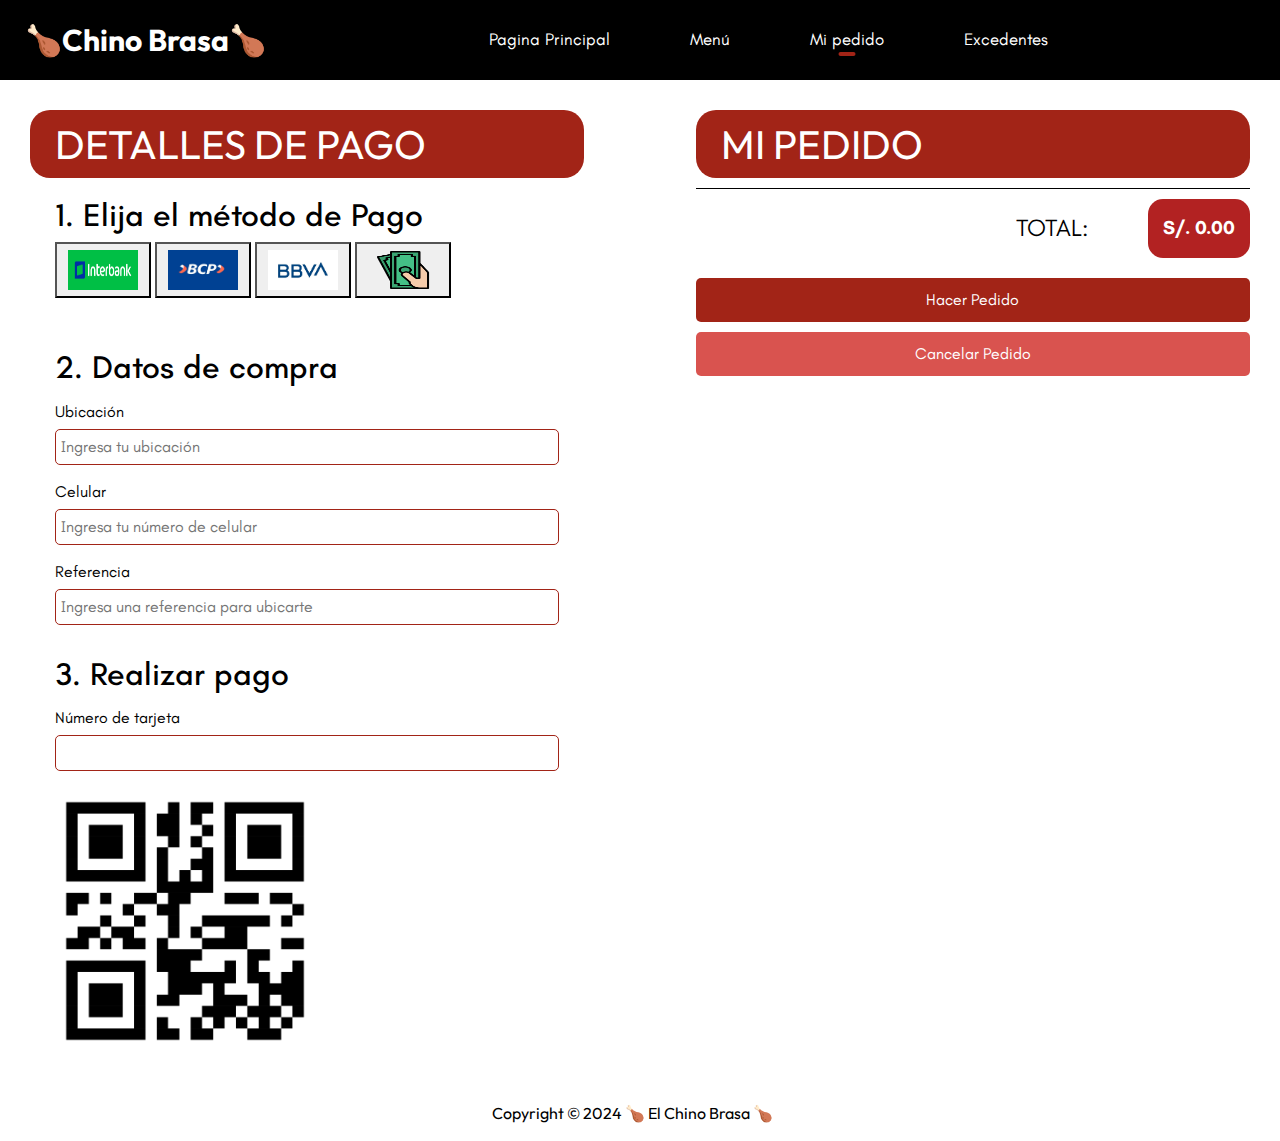
<file: ChinoBrzWeb21-27 (2) - copia/ChinoBrzWeb21-27/ChinoBrzWeb21-27/chinobrz/service.html>
<!DOCTYPE html>
<html>

<head>
  <!-- Basic -->
  <meta charset="utf-8" />
  <meta http-equiv="X-UA-Compatible" content="IE=edge" />
  <!-- Mobile Metas -->
  <meta name="viewport" content="width=device-width, initial-scale=1, shrink-to-fit=no" />
  <!-- Site Metas -->
  <meta name="keywords" content="" />
  <meta name="description" content="" />
  <meta name="author" content="" />
  <!-- LETRAS -->
  <link rel="preconnect" href="https://fonts.googleapis.com">
  <link rel="preconnect" href="https://fonts.gstatic.com" crossorigin>
  <link href="https://fonts.googleapis.com/css2?family=Outfit:wght@600&family=Teachers:ital@0;1&display=swap" rel="stylesheet">
  
  <title>🍗Chino Brasa - Mi pedido🍗</title>

  <!-- slider stylesheet -->
  <link rel="stylesheet" type="text/css"
    href="https://cdnjs.cloudflare.com/ajax/libs/OwlCarousel2/2.1.3/assets/owl.carousel.min.css" />

  <!-- bootstrap core css -->
  <link rel="stylesheet" type="text/css" href="css/bootstrap.css" />

  <!-- fonts style -->
  <link href="https://fonts.googleapis.com/css?family=Poppins:400,700|Roboto:400,700&display=swap" rel="stylesheet">
  <!-- Custom styles for this template -->
  <link href="css/pedido.css" rel="stylesheet" /> <!-- diseño en css -->
  <!-- responsive style -->
  <link href="css/responsive.css" rel="stylesheet" />
  <link rel="icon" href="images\pollo-icon.png">
</head>

<body>
  <div class="hero_area">
    <!-- header section strats -->
    <header class="header_section">
      <div class="container-fluid">
        <nav class="navbar navbar-expand-lg custom_nav-container ">
          <a class="navbar-brand" href="index.html">
            <span>
              🍗Chino Brasa🍗
            </span>
          </a>
          <button class="navbar-toggler ml-auto" type="button" data-toggle="collapse"
            data-target="#navbarSupportedContent" aria-controls="navbarSupportedContent" aria-expanded="false"
            aria-label="Toggle navigation">
            <span class="navbar-toggler-icon"></span>
          </button>

          <div class="collapse navbar-collapse" id="navbarSupportedContent">
            <div class="d-flex mx-auto flex-column flex-lg-row align-items-center">
              <ul class="navbar-nav  ">
                <li class="nav-item ">
                  <a class="nav-link" href="index.html">Pagina Principal <span class="sr-only">(current)</span></a>
                </li>
                <li class="nav-item">
                  <a class="nav-link" href="about.html"> Menú </a>
                </li>
                <li class="nav-item active">
                  <a class="nav-link" href="service.html"> Mi pedido </a>
                </li>
                <li class="nav-item">
                  <a class="nav-link" href="contact.html">Excedentes</a>               
              </ul>
            </div>
          </div>
        </nav>
      </div>
    </header>
    <!-- end header section -->
  </div>

     <div class="content">
            <section class="detalles-pago">
                <h1>DETALLES DE PAGO</h1>
                <div class="section">
                    <h2>1. Elija el método de Pago</h2>
                    <div class="payment-methods">
                      <button onclick="seleccionarMetodo('Interbank')">
                        <img src="images/Interbank.jpg" alt="Interbank">
                      </button>
                      <button onclick="seleccionarMetodo('BCP')">
                        <img src="images/BCP.jpg" alt="BCP">
                      </button>
                      <button onclick="seleccionarMetodo('BBVA')">
                        <img src="images/BBVA.jpg" alt="BBVA">
                      </button>
                      <button onclick="seleccionarMetodo('Efectivo')">
                        <img src="images/efectivo.png" alt="Efectivo">
                      </button>
                    </div>
                    <div class="selected-method" id="selected-method">
                      <!-- Aquí se mostrará el método seleccionado -->
                    </div>
                </div>
                <div class="section">
                    <h2>2. Datos de compra</h2>
                    <form>
                        <label for="ubicacion">Ubicación</label>
                        <input type="text" id="ubicacion" name="ubicacion" placeholder="Ingresa tu ubicación">
                        <label for="numero">Celular</label>
                        <input type="text" id="numero" name="numero" placeholder="Ingresa tu número de celular">
                        <label for="referencia">Referencia</label>
                        <input type="text" id="referencia" name="referencia" placeholder="Ingresa una referencia para ubicarte">
                    </form>
                </div>
                <div class="section">
                    <h2>3. Realizar pago</h2>
                    <form>
                        <label for="numero-tarjeta">Número de tarjeta</label>
                        <input type="text" id="numero-tarjeta" name="numero-tarjeta">
                        <div class="qr-code">
                            <img src="images/QRCode.png" alt="QR Code">
                        </div>
                    </form>
                </div>
            </section>
            <section class="mi-pedido">
                  <h1>MI PEDIDO</h1>
                  <div class="platos"></div>
                  <div class="total-pagar">
                      <p>TOTAL: </p>
                      <span>S/. 0.00</span>
                  </div>
                  <div class="notificacion" style="display: none;"></div>
                  <button class="realizar-pago">Hacer Pedido</button>
                  <button class="cancelar-pedido">Cancelar Pedido</button>
                  <button id="regresar" style="display: none;">Regresar a Menú</button>
                  <div id="opcionesEntrega" style="display: none;">
                      <select id="opcionEntrega">
                          <option value="none">Selecciona una opción</option>
                          <option value="delivery">Delivery</option>
                          <option value="recojo">Recojo</option>
                      </select>
                  </div>
                  <!-- Overlay -->
                  <div class="notificacion" style="display: none;"></div>
                  <div id="contador" style="display: none;">
                      Tiempo restante: <span id="tiempoRestante"></span>
                  </div>
                  <div class="overlay" id="overlay" style="display: none;"></div>
                  <div id="confirmacionCancelar" style="display: none;">
                      <p>¿Estás seguro de cancelar el pedido?</p>
                      <button id="confirmarSi">Sí</button>
                      <button id="confirmarNo">No</button>
                  </div>
            </section>          
        </div>
      <section class="container-fluid footer_section">
      <p> Copyright &copy; 2024 🍗 El Chino Brasa 🍗 </p>
      </section>
    </div>
  <script type="text/javascript" src="js/jquery-3.4.1.min.js"></script>
  <script type="text/javascript" src="js/bootstrap.js"></script>
  <script type="text/javascript" src="producto.js"></script>
  <script type="text/javascript" src="js/pedido.js"></script>


  <script>
     function seleccionarMetodo(metodo) {
            const metodoSeleccionado = document.getElementById('selected-method');
            const inputNumeroTarjeta = document.getElementById('numero-tarjeta');

            metodoSeleccionado.textContent = 'Método de pago seleccionado: ' + metodo;

            if (metodo === 'Efectivo') {
                inputNumeroTarjeta.disabled = true;
                inputNumeroTarjeta.placeholder = 'El método elegido fue efectivo';
            } else {
                inputNumeroTarjeta.disabled = false;
                inputNumeroTarjeta.placeholder = '';
            }
        }
  </script>
</body>

</html>
</file>
<file: ChinoBrzWeb21-27 (2) - copia/ChinoBrzWeb21-27/ChinoBrzWeb21-27/chinobrz/css/pedido.css>
body {
    font-family: "Teachers", sans-serif;
    color: #000000;
    background-color: #ffffff;
  }

.container {
    width: 100%;
    padding-right: 15px;
    padding-left: 15px;
    margin-right: auto;
    margin-left: auto;
  }

/*header section*/
.sub_page .hero_area {
    height: auto;
  }
  
  .hero_area.sub_pages {
    height: auto;
  }
  
  .header_section {
    background-color: #000000;
    font-family: "Outfit", sans-serif;
  }
  
  
  .header_section .container-fluid {
    padding-right: 25px;
    padding-left: 25px;
  }
  
  .header_section .nav_container {
    margin: 0 auto;
  }

  .custom_nav-container .navbar-nav .nav-item .nav-link {
    font-family: "Teachers", sans-serif;
    font-size: 17px;
    padding: 10px 30px;
    color: #ffffff;
    text-align: center;
    position: relative;
  }

  .custom_nav-container .navbar-nav .nav-item .nav-link::before {
    content: "";
    display: none;
    position: absolute;
    bottom: 7px;
    left: 50%;
    width: 17px;
    height: 4px;
    -webkit-transform: translateX(-50%);
            transform: translateX(-50%);
    background-color: #A22417;
    border-radius: 5px;
  }

  .custom_nav-container .navbar-nav .nav-item .nav-link:hover::before {
    display: block;
  }
  
  .custom_nav-container .navbar-nav .nav-item.active a::before {
    display: block;
  }

  a,
a:hover,
a:focus {
  text-decoration: none;
}

a:hover,
a:focus {
  color: initial;
}

.btn,
.btn:focus {
  outline: none !important;
  -webkit-box-shadow: none;
          box-shadow: none;
}

.custom_nav-container .nav_search-btn {
  background-image: url(../images/search-icon.png);
  background-size: 22px;
  background-repeat: no-repeat;
  background-position-y: 7px;
  width: 35px;
  height: 35px;
  padding: 0;
  border: none;
}

  .navbar-brand {
    display: -webkit-box;
    display: -ms-flexbox;
    display: flex;
    -webkit-box-align: center;
        -ms-flex-align: center;
            align-items: center;
  }
  
  .navbar-brand img {
    width: 45px;
    margin-right: 5px;
  }

  .navbar-brand span {
    font-family: "Outfit", sans-serif;
    font-weight: bold;
    font-size: 30px;
    color: #ffffff;
  }

  .custom_nav-container {
    z-index: 99999;
    padding: 5px 0;
  }

  .custom_nav-container .navbar-toggler {
    outline: none;
  }
  
  .custom_nav-container .navbar-toggler .navbar-toggler-icon {
    background-size: 42px;
  }

nav ul {
    list-style: none;
    padding: 0;
    display: flex;
    justify-content: space-around;
}

nav ul li {
    margin: 0 10px;
}

nav ul li a {
    text-decoration: none;
    color: #ffffff;
}

.content {
    display: flex;
    justify-content: space-between;
}

.detalles-pago, .mi-pedido {
    width: 48%;
    padding: 30px;
}


h1 {
    background-color: #A22417;
    color: #fff;
    padding: 10px;
    border-radius: 20px;
    padding-left: 25px;
    font-family: "Outfit", sans-serif;
    font-weight: 400;
}

.section {
    padding-left: 25px;
    padding-bottom: 10px;
    padding-top: 10px;
    padding-right: 25px;
}

.selected-method {
    color:#A22417;
    padding: 15px;
    font-weight: bold;
}

.payment-methods img {
    margin: 5px;
    width: 70px; /* Ancho */
    height: 40px; /* Alto */
}

.qr-code img {
    margin: 5px;
    width: 260px; /* Ancho */
    height: 260px;
}

form {
    display: flex;
    flex-direction: column;
}

form label {
    margin: 5px 0;
}

form input {
    padding: 5px;
    margin-bottom: 10px;
    border: 1px solid #A22417;
    border-radius: 5px;
}

.qr-code img {
    max-width: 260px;
    margin: 10px 0;
}



.platillos {
  display: flex;
  flex-direction: row;
  gap: 30px;
  flex-wrap: wrap;
  align-content: flex-start;

  
}


.platillos {
  display: flex;
  align-items: center;
  background-color: #EAD4C3;
  padding: 10px;
  border: 1.5px solid #A22417;
  border-radius: 15px;
  margin-bottom: 10px;
  width: 100%; /* Establecer el ancho igual para todos los platos */
  
}

.platillos img {
  width: 100px;
  height: 100px;
  object-fit: cover;
  border-radius: 10px;
  border: 1.5px solid #000000;
}

.platillos .descripcion {
  flex-grow: 1;
  padding-left: 20px; /* Añadir algo de espacio entre la imagen y la descripción */
  max-width: 340px; 
}

.platillos .descripcion h2 {
  margin-top: 0;
  margin-bottom: 5px;
  font-weight: bold;
}

.platillos .descripcion h3{
  font-size: 25px;
}
.platillos .descripcion p {
  margin-top: 0;
  text-align:left;
}

.platillos .precio {
  font-weight: bold;
  text-align: center;
  border-radius: 10px;
  border: 1.5px solid #000000;
  padding: 10px;
  color: white;
  background-color: #A22417;
  font-size: 20px;
  margin: 0 15px; /* Espacio a los lados del borde */

}

.total-pagar {
  display: flex;
  justify-content: flex-end;
  align-items: center;
  font-weight: bold;
  margin-top: 10px;
  padding-top: 10px;
  border-top: 1px solid #000000;
}

.total-pagar p {
  margin-top: 0;
  text-align: center;
  font-size: 24px;
  padding-right: 60px;
  margin: 0;
  font-weight: normal;
}

.total-pagar span{
  display: flex;
  font-weight: bold;
  background-color: #b22222;
  color: white;
  padding: 15px 15px;
  border-radius: 15px;
  position: relative;
  align-items: center;
  font-size: 1.2em;
  justify-content: center;
  flex-direction: column-reverse;
}

button.realizar-pago {
    display: block;
    width: 100%;
    padding: 10px;
    background-color: #A22417;
    color: #fff;
    border: none;
    border-radius: 5px;
    font-size: 1em;
    cursor: pointer;
    margin-top: 20px; /* Añadir margen superior para separar */
}

/* Estilo para el botón "Regresar" */
#regresar {
  background-color: #e39694;
  color: #000000;
  padding: 10px 60px;
  border: none;
  border-radius: 3px;
  font-size: 1em;
  cursor: pointer;
  margin-top: 10px;
  justify-content: center;
}


#opcionesEntrega {
  display: block; /* Asegura que el div esté visible cuando se muestra */
  margin-top: 20px; /* Espacio superior para separarlo de otros elementos */
}

#opcionEntrega {
  width: 100%; /* Ancho completo del div contenedor */
  padding: 10px; /* Espaciado interno */
  font-size: 16px; /* Tamaño de fuente */
  border: 1px solid #ccc; /* Borde del select */
  border-radius: 5px; /* Bordes redondeados */
  outline: none; /* Elimina el contorno al recibir foco */
  transition: border-color 0.3s ease; /* Transición suave para el color del borde */
}

#opcionEntrega:focus {
  border-color: #007bff; /* Cambia el color del borde al recibir foco */
}

button.cancelar-pedido {
  display: block;
  width: 100%;
  padding: 10px;
  background-color: #D9534F; /* Color de fondo rojo para indicar cancelación */
  color: #fff;
  border: none;
  border-radius: 5px;
  font-size: 1em;
  cursor: pointer;
  margin-top: 10px; /* Ajuste el margen superior si es necesario */
}


#confirmacionCancelar {
  display: none;
  background-color: white;
  border: 1px solid black;
  padding: 10px;
  position: fixed;
  top: 50%;
  left: 50%;
  transform: translate(-50%, -50%);
  box-shadow: 0px 0px 10px rgba(0, 0, 0, 0.5);
  text-align: center;
  width: 425px;
  margin-top: 20px;
  z-index: 9999;
}
.overlay {
  display: none;
  position: fixed;
  top: 0;
  left: 0;
  width: 100%;
  height: 100%;
  background-color: rgba(0, 0, 0, 0.65);
  z-index: 1000;
}

#confirmacionCancelar p {
  font-size: 18px;
  margin-bottom: 20px;
  text-align: center;
  margin-top: 10px;
}

#confirmacionCancelar button {
  background-color: #A22417;
  color: #fff;
  border: none;
  padding: 10px 20px;
  border-radius: 5px;
  font-size: 16px;
  cursor: pointer;
  margin: 0 10px;
  margin-bottom: 10px;
  font-size: 23px;
}

#confirmacionCancelar button:hover {
  background-color: #8b1b0f;
}

#contador {
  font-size: 20px;
  text-align: left;
  margin:0;
  margin-top: 15px;
}


footer {
    display: flex;
    justify-content: center;
    padding: 20px 0;
}

footer button {
    padding: 10px 0px;
    background-color: #5c4033;
    color: #fff;
    border: none;
    border-radius: 5px;
    cursor: pointer;
    margin-right: 60px;
    margin-left: 60px;
    
}

footer button.aceptar {
    background-color: #4CAF50;
    padding:10px;
    padding: 15px 15px;
    font-size: 24px;
}

footer button.cancelar {
    background-color: #f44336;
    padding:10px;
    padding: 15px 15px;
    font-size: 24px;
}
</file>
<file: ChinoBrzWeb21-27 (2) - copia/ChinoBrzWeb21-27/ChinoBrzWeb21-27/chinobrz/css/responsive.css>
@media (max-width: 1120px) {}

@media (max-width: 992px) {
    .custom_nav-container .nav_search-btn {
        display: none;
    }

    .service_section::before {
        bottom: 45px;
    }

    .service_section .service_container {
        padding: 45px 0 125px 0;
    }

    .service_section .box.b-2 .detail-box {
        width: auto;
    }

    .service_section .box.b-3 .detail-box {
        width: auto;
    }


}

@media (max-width: 768px) {
    .slider_section .detail-box {
        text-align: center;
        margin-top: 25px;
    }

    .info_section .col-md-3 {
        text-align: center;
    }

    .info_section .col-md-3:not(:nth-last-child(1)) {
        margin-bottom: 35px;
    }

    .service_section .box.b-1 .detail-box {
        text-align: left;
    }

    .service_section .box.b-4 .detail-box {
        text-align: right;
    }

    .service_section .box {
        margin: 25px 0;
    }

    .info_section .info-nav ul {
        display: flex;
        flex-direction: column;
        align-items: center;
    }

    .client_section .client_container {
        width: 100%;
    }
}

@media (max-width: 576px) {
    .slider_section .detail-box h1 {
        font-size: 3.5rem;
    }

    .about_section .img-box img {
        width: 100%;
    }

    @keyframes odd-box-animate {
        0% {
            transform: translateY(25px);
        }

        50% {
            transform: translateY(-25px);
        }

        100% {
            transform: translateY(25px);
        }
    }

    @keyframes even-box-animate {
        0% {
            transform: translateY(-25px);
        }

        50% {
            transform: translateY(25px);
        }

        100% {
            transform: translateY(-25px);
        }
    }

    .work_section .work_container .box.b-1,
    .work_section .work_container .box.b-3,
    .work_section .work_container .box.b-2,
    .work_section .work_container .box.b-4 {
        animation-duration: 1.5s;
    }
}

@media (max-width: 480px) {}

@media (max-width: 420px) {
    .slider_section .detail-box h1 {
        font-size: 3rem;
    }

    element {}

    .custom_heading-container h3 {

        text-transform: uppercase;
        font-weight: bold;
        color: #000000;
        position: relative;

    }

    .custom_heading-container h3 {
        font-size: 1.5rem;
    }
}

@media (max-width: 360px) {}

@media (min-width: 1200px) {
    .container {
        max-width: 1170px;
    }
}
</file>
